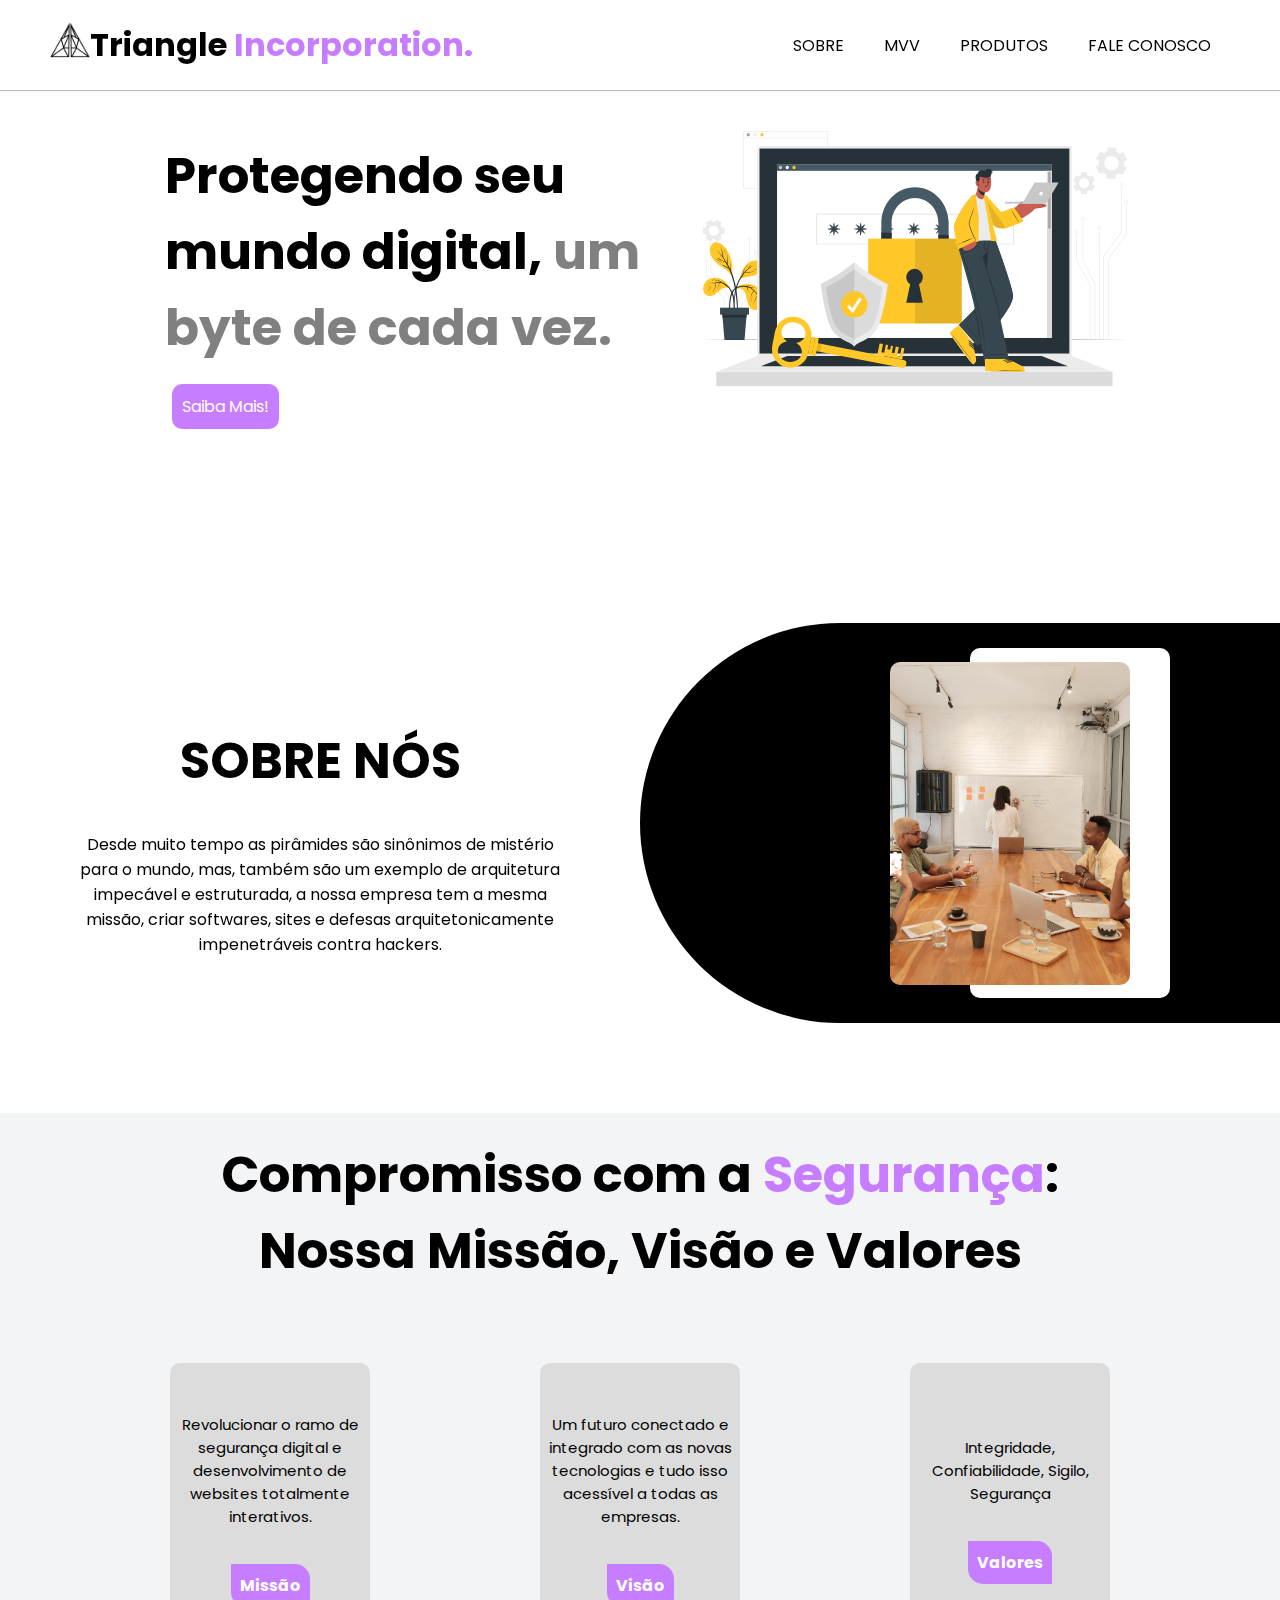
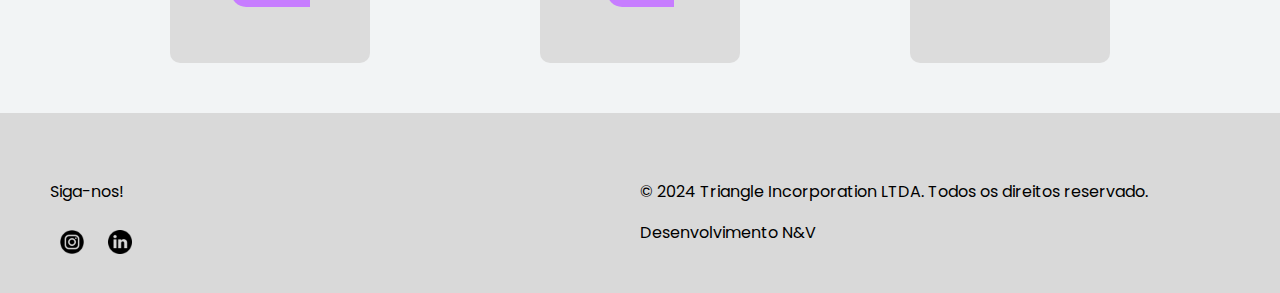
<file: front_end/index.html>
<!DOCTYPE html>
<html lang="pt-br">
<head>
    <meta charset="UTF-8">
    <meta name="viewport" content="width=device-width, initial-scale=1.0">
    <title>Triangle INC</title>
    <link rel="shortcut icon" href="./images/triangle_logo-bg.png" type="image/png">
    <link rel="stylesheet" href="index.css">
    <link rel="preconnect" href="https://fonts.googleapis.com">
    <link rel="preconnect" href="https://fonts.gstatic.com" crossorigin>
    <link href="https://fonts.googleapis.com/css2?family=Poppins:ital,wght@0,100;0,200;0,300;0,400;0,500;0,600;0,700;0,800;0,900;1,100;1,200;1,300;1,400;1,500;1,600;1,700;1,800;1,900&display=swap" rel="stylesheet">
</head>
<body>
        <nav>
            <a href="#home"><img src="./images/triangle_logo-bg.png" alt="" width="40px"></a>
            <a href="#home"><h1>Triangle <span style="color: #c77dff;">Incorporation.</span></h1></a>
            <a href="#sobre"><li>SOBRE</li></a>
            <a href="#mvv"><li>MVV</li></a>
            <a href="pacotes.html"><li>PRODUTOS</li></a>
            <a href="contato.html"><li>FALE CONOSCO</li></a>
        </nav>

        <div class="slogan" id="home">
            <h1>Protegendo seu mundo digital, 
                <span style="color: gray;">um byte de cada vez.</span>
            </h1>
            <a href="">Saiba Mais!</a>
            <img src="./images/Security-cuate.svg" alt="">
        </div>

        <div class="sobre" id="sobre">
            <div class="sobre-left">
                <h1>SOBRE NÓS</h1>
                <p>Desde muito tempo as pirâmides são sinônimos de mistério para o mundo, mas, também são 
                    um exemplo de arquitetura impecável e estruturada, a nossa empresa tem a mesma missão, 
                    criar softwares, sites e defesas arquitetonicamente impenetráveis contra hackers.</p>
            </div>
            <div class="sobre-right">
                <img src="./images/cover.png" alt="">
                <div class="circle"></div>
            </div>
        </div>
        
        <div class="mvv" id="mvv">
            <section class="mvv-title">
                <h1>Compromisso com a <span>Segurança</span>: <br>Nossa Missão, Visão e Valores</h1>
            </section>
            <section class="mvv-content">
                <div class="label-mvv">
                    <p>Revolucionar o ramo de segurança digital e desenvolvimento de websites totalmente interativos.</p>
                    <h4>Missão</h4>
                </div>
                <div class="label-mvv">
                    <p>Um futuro conectado e integrado com as novas tecnologias e tudo isso acessível a todas as empresas.</p>
                    <h4>Visão</h4>
                </div>
                <div class="label-mvv">
                    <p>Integridade, Confiabilidade, Sigilo, Segurança</p>
                    <h4>Valores</h4>
                </div>
            </section>
            
        </div>

        
        <footer>
            <div class="end">
                <p>Siga-nos!</p>
                <div>
                    <a href=""><img class="imagem-footer" src="./images/instagram.png" alt="Instagram" ></a>
                    <a href=""><img class="imagem-footer" src="./images/linkedin.png" alt="Linkedin" ></a>
                </div>
            </div>
            <div class="end">
                <p>© 2024 Triangle Incorporation LTDA. Todos os direitos reservado.</p>
                <p>Desenvolvimento N&V</p>
            </div>
        </footer>
</body>
<script src="/back_end/index.js"></script>
</html>
</file>
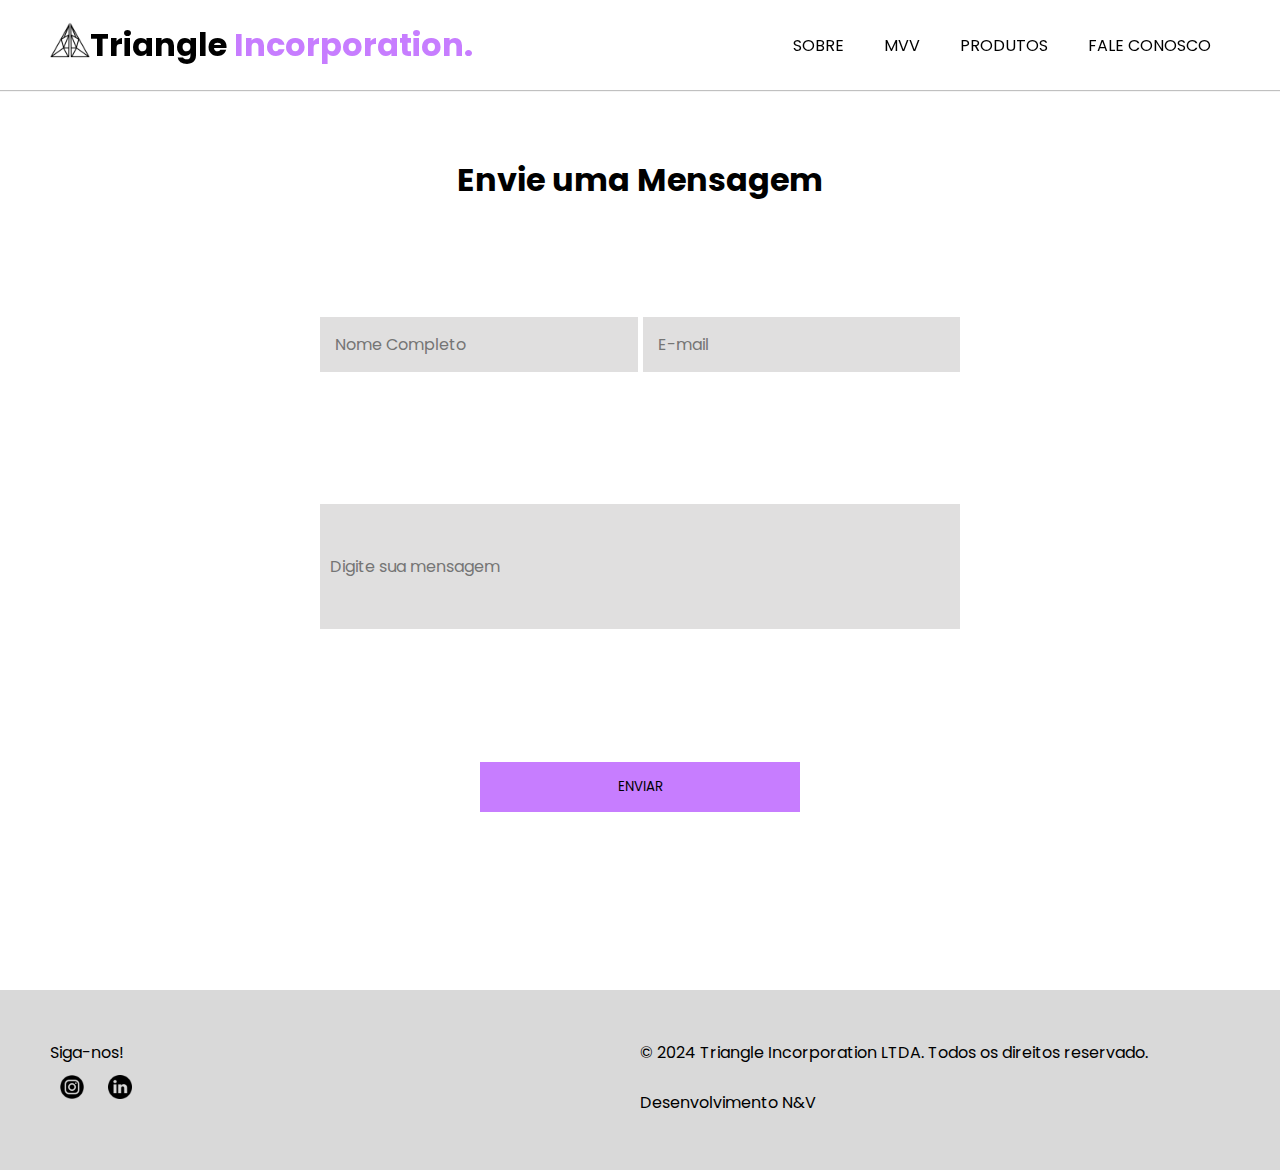
<file: front_end/contato.html>
<!DOCTYPE html>
<html lang="pt-br">
<head>
    <meta charset="UTF-8">
    <meta name="viewport" content="width=device-width, initial-scale=1.0">
    <title>Triangle INC</title>
    <link rel="shortcut icon" href="./images/triangle_logo-bg.png" type="image/png">
    <link rel="stylesheet" href="index.css">
    <link rel="stylesheet" href="contato.css">
    <link rel="preconnect" href="https://fonts.googleapis.com">
    <link rel="preconnect" href="https://fonts.gstatic.com" crossorigin>
    <link href="https://fonts.googleapis.com/css2?family=Poppins:ital,wght@0,100;0,200;0,300;0,400;0,500;0,600;0,700;0,800;0,900;1,100;1,200;1,300;1,400;1,500;1,600;1,700;1,800;1,900&display=swap" rel="stylesheet">
</head>
<body>
        <nav>
            <a href="index.html"><img src="./images/triangle_logo-bg.png" alt="" width="40px"></a>
            <a href="index.html"><h1>Triangle <span style="color: #c77dff;">Incorporation.</span></h1></a>
            <a href="#sobre"><li>SOBRE</li></a>
            <a href="#mvv"><li>MVV</li></a>
            <a href="pacotes.html"><li>PRODUTOS</li></a>
            <a href="contato.html"><li>FALE CONOSCO</li></a>
        </nav>
        

        <main>
            <div class="contato">
                <h1>Envie uma Mensagem</h1>
                <form>
                    <div class="input-row">
                        <input type="text" placeholder="Nome Completo">
                        <input type="email" placeholder="E-mail">
                    </div>
                    <input type="text" id="mensagem" placeholder="Digite sua mensagem">
                    <button type="submit">ENVIAR</button>
                </form>
            </div>
        </main>


        <footer>
            <div class="end">
                <p>Siga-nos!</p>
                <div>
                    <a href=""><img class="imagem-footer" src="./images/instagram.png" alt="Instagram" ></a>
                    <a href=""><img class="imagem-footer" src="./images/linkedin.png" alt="Linkedin" ></a>
                </div>
            </div>
            <div class="end">
                <p>© 2024 Triangle Incorporation LTDA. Todos os direitos reservado.</p>
                <br>
                <p>Desenvolvimento N&V</p>
            </div>
        </footer>
</body>
<script src="/back_end/index.js"></script>
</html>
</file>
<file: front_end/index.css>
/*--electric-indigo: #6b35e8ff;
--zaffre: #3f13a4ff;
--black: #050505ff;
--davys-gray: #595959ff;
--seasalt: #fafafaff;*/

body {
  font-family: "Poppins";
  padding-top: 90px;
  overflow-x: hidden;
  margin: 0;
}

nav {
  width: 100%;
  position: fixed;
  display: flex;
  align-items: center;
  justify-content: center;
  top: 0;
  left: 0;
  right: 0;
  height: 90px;
  z-index: 1000;
  box-shadow: 0px 1px 1px #c0c0c0;
  background: transparent;
  backdrop-filter: blur(10px);
}

nav a {
  text-decoration: none;
  color: black;
}

nav li {
  list-style: none;
  padding: 20px;
  transition: 300ms ease-in-out;
}

/* Estilo do hover para os itens do menu */
nav li:hover {
  color: #c77dff;
  cursor: pointer;
}

nav h1 {
  margin-right: 300px;
}

/* Estilo específico para o submenu */
nav .pacotes {
  position: relative; /* Necessário para o submenu */
}

nav .pacotes > a {
  text-decoration: none;
  color: black;
}

nav .submenu {
  display: none; /* Inicialmente o submenu estará oculto */
  position: absolute;
  top: 100%; /* Fica logo abaixo do item PACOTES */
  left: 0;
  background-color: #fff;
  box-shadow: 0px 8px 16px rgba(0, 0, 0, 0.2);
  z-index: 100;
  list-style: none;
  margin: 0;
  padding: 0;
  border-radius: 5px;
}

nav .submenu li {
  padding: 8px 16px;
}

nav .submenu li a {
  text-decoration: none;
  color: black;
  display: block;
  padding: 8px 16px;
}

nav .submenu li a:hover {
  background-color: #c77dff;
  color: white;
}

/* Quando o item PACOTES é hoverado, o submenu aparece */
nav .pacotes:hover .submenu {
  display: block;
}

/* Mantenha o estilo do hover para os outros itens da navbar */
nav li:hover {
  color: #c77dff;
  cursor: pointer;
}

footer {
    /* margin-top: 10px; */
    height: 80px;
    left: 0;
    right: 0;
    display: flex;
    position: unset;
    background-color: #d9d9d9;
    justify-content: center;
    align-items: center;
    padding: 50px;
  }

  .imagem-footer{
    display: inline;
    justify-content: c;
    padding: 10px;
    width: 24px;
    transition: 300ms ease-in-out;
  }

  .imagem-footer:hover{
    transform: scale(1.2);
  }

.end{
    justify-content: center;
    align-items: center;
    width: 50%;
    height: 100%;
}

.slogan {
    display: flex;
    justify-content: center;
    align-items: center;
    margin-left: 50px;
    margin-bottom: 200px;
}

.slogan h1 {
    width: 500px;
    font-size: 50px;
    padding-bottom: 10px;
}

.slogan img{
    width: 500px;
}

.slogan a {
    position: absolute;
    margin-top: 300px;
    margin-right: 880px;
    text-decoration: none;
    background-color: #c77dff;
    color: #fff;
    padding: 10px;
    border-radius: 10px;
    transition: 300ms ease-in-out;
}

.slogan a:hover{
    transform: scale(1.05);
    box-shadow: rgba(0, 0, 0, 0.25) 0px 25px 50px -12px;
}

.sobre {
    width: 100vw;
    height: 400px;
    left: 0;
    display: flex;
    /* color: #fff; */
    /* background-color: black; */
    /* padding-left: 50px; */
    /* padding-bottom: 40px; */
}

.sobre-left{
    width: 900px;
    height: 100%;
    display: flex;
    flex-direction: column;
    justify-content: center;
    align-items: center;
    text-align: center;
    background-position: 50%;
    backdrop-filter: blur(10px);
}

.sobre-left h1 {
    font-size: 50px;
}

.sobre-left p{
    width: 500px;
    margin: 0;
}

.sobre-right{
    border-top-left-radius: 500px;
    border-bottom-left-radius: 500px;
    width: 900px;
    height: 100%;
    background-color: rgb(0, 0, 0);    
    align-items: center;
    display: flex;
}

.sobre-right img{
    position: absolute;
    right: 150px;
    width: 240px;
    border-radius: 10px;
    z-index: 2;
}

.circle {
    position: absolute;
    z-index: 1;
    left: 970px;
    width: 200px;
    height: 350px;
    background-color: #fff; /* Cor do círculo */
    border-radius: 10px;
}

/* Personalizando a barra de rolagem */
::-webkit-scrollbar {
    width: 12px; /* Largura da barra de rolagem */
  }
  
  /* Estilo da parte de fundo da barra */
  ::-webkit-scrollbar-track {
    background: #f9f9f9; /* Cor do fundo da barra */
  }
  
  /* Estilo do "polegar" da barra de rolagem */
  ::-webkit-scrollbar-thumb {
    background-color: #6f6f6f; /* Cor do polegar */
    border-radius: 10px; /* Deixando as bordas arredondadas */
    border: 2px solid #f9f9f9; /* Cor da borda para contraste */
  }
  
  /* Estilo ao passar o mouse sobre o polegar */
  ::-webkit-scrollbar-thumb:hover {
    background-color: #414141; /* Cor do polegar ao passar o mouse */
  }

  .mvv {
    margin-top: 90px;
    background-color: #f2f4f5;
    padding-bottom: 50px;
    justify-content: center;
    
  }

  .mvv-title{
    width: 100%;
    height: 200px;
    justify-content: center;
    align-items: center;
    display: flex;
}

  .mvv-title h1 {
    font-size: 50px;
    text-align: center;
  }
  
  .mvv-title span{
    color: #c77dff;
    font-size: 50px;
  }

  .mvv-content{
    width: 100%;
    height: auto;
    display: flex;
    padding-top: 50px;
    justify-content: space-evenly;
    align-items: center;
  }

.label-mvv{
    background-color: #dcdcdc;
    width: 200px;
    height: 300px;
    border-radius: 10px;
    justify-content: center;
    align-items: center;
    text-align: center;
    display: flex;
    flex-direction: column;
}

.label-mvv p{
    font-size: 15px;
}

.label-mvv h4{
    padding: 9px;
    background-color: #c77dff;
    color: #fff;
    border-radius: 0px 15px 0px 15px;
}
</file>
<file: front_end/contato.css>
*{
    font-family: "Poppins";
    overflow-x: hidden;
    margin: 0;
}

main{
    width: 100vw;
    height: 100vh;
    justify-content: center;
    align-items: center;
    display: flex;
}

.contato{
    width: 50%;
    height: 100%;
    display: flex;
    flex-direction: column;
    justify-content: center;
    align-items: center;
    padding: 20px;
    overflow: hidden;
}

.contato form{
    width: 100%;
    height: 80%;
    justify-content: space-evenly;
    align-items: center;
    display: flex;
    flex-direction: column; 
    gap: 20px;
}

.contato form .input-row {
    display: flex;
    justify-content: space-between;
    gap: 5px;
    width: 100%; 
}

.contato form input {
    border: none;
    background-color: rgb(224, 223, 223);
    padding: 15px;
    font-size: 16px;
    margin: 0;
}

.contato form input[type="text"], .contato form input[type="email"] {
    width: 48%;
}

.contato form #mensagem {
    width: 100%; 
    padding: 50px 0px;
    margin: 0;
}

.contato form #mensagem::placeholder {
    padding-left: 10px;
}

.contato form button {
    width: 50%; 
    padding: 15px;
    border: none;
    background-color: #c77dff;
    margin: 0;
    cursor: pointer;
}
</file>
